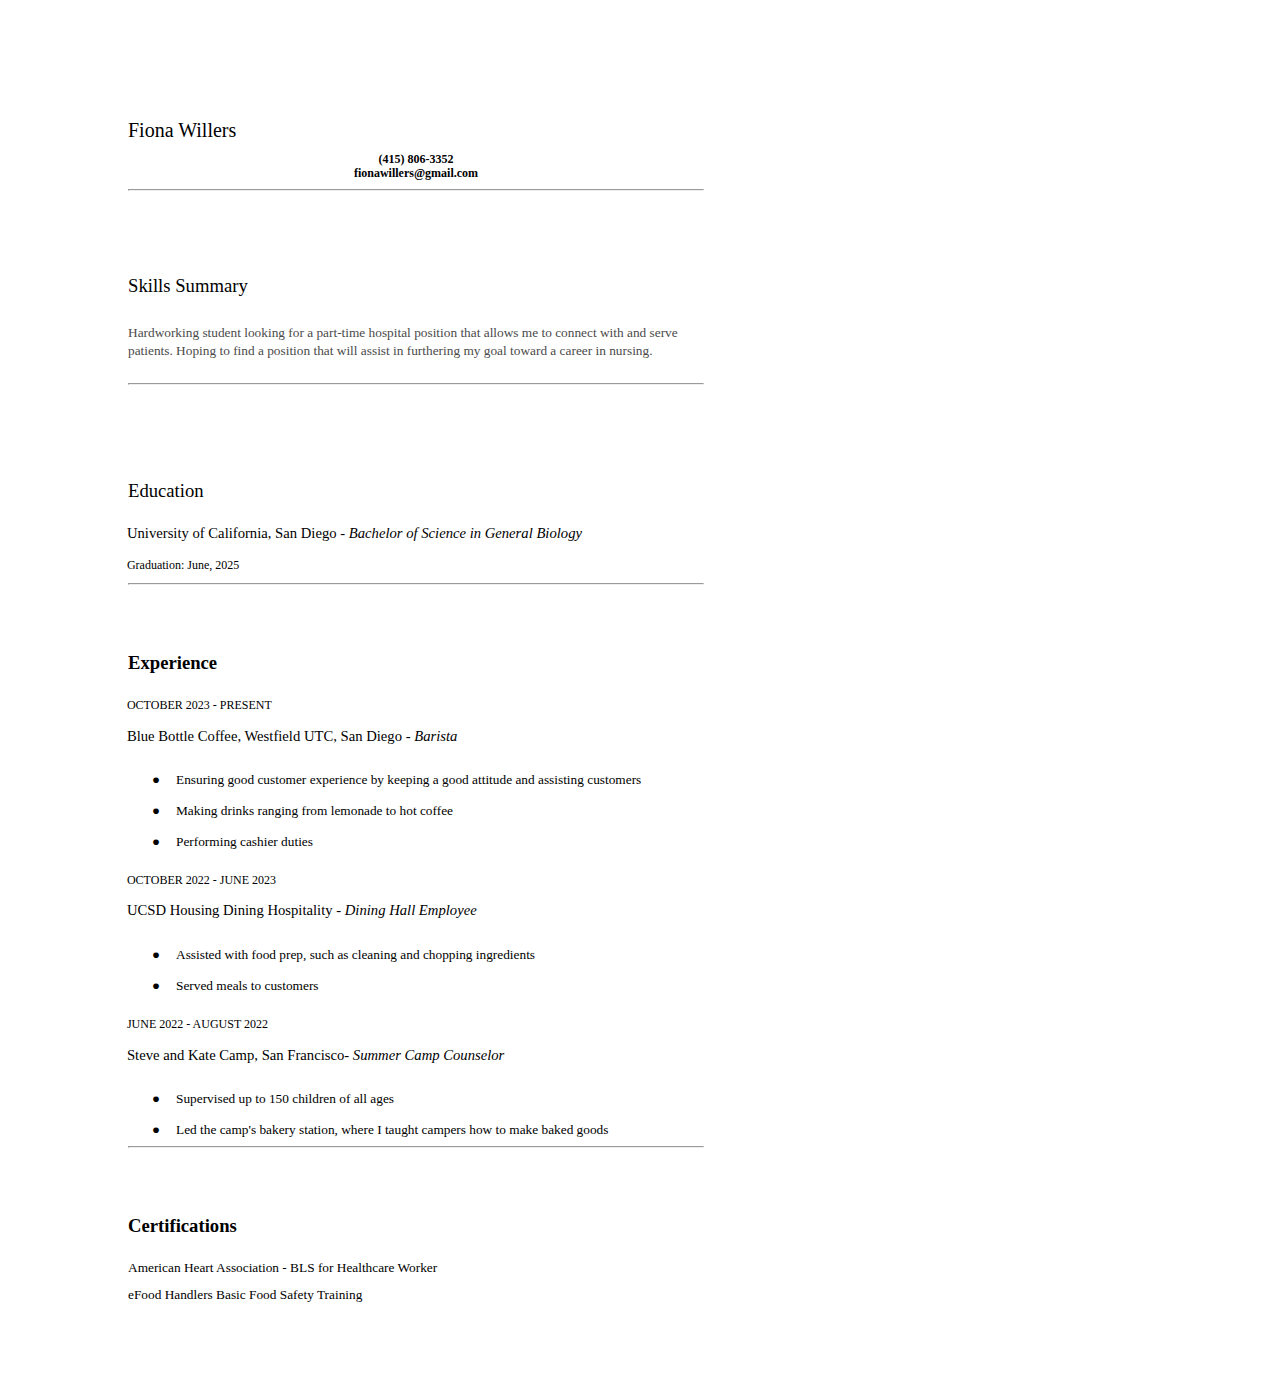
<file: Resume 2.html>
<html><head><meta content="text/html; charset=UTF-8" http-equiv="content-type"><style type="text/css">@import url(https://themes.googleusercontent.com/fonts/css?kit=NVWGKW8pC4yJvbnzJuWfbsfeviNLDQh2zxGOVMIlPHc);.lst-kix_ufezumu3m1db-2>li:before{content:"\0025a0   "}.lst-kix_ufezumu3m1db-3>li:before{content:"\0025cf   "}.lst-kix_ufezumu3m1db-4>li:before{content:"\0025cb   "}.lst-kix_nz265uajgpfe-8>li:before{content:"\0025a0   "}.lst-kix_nz265uajgpfe-6>li:before{content:"\0025cf   "}ul.lst-kix_rw4kzzpjrib3-1{list-style-type:none}ul.lst-kix_rw4kzzpjrib3-2{list-style-type:none}.lst-kix_nz265uajgpfe-5>li:before{content:"\0025a0   "}ul.lst-kix_rw4kzzpjrib3-0{list-style-type:none}.lst-kix_ufezumu3m1db-1>li:before{content:"\0025cb   "}.lst-kix_nz265uajgpfe-7>li:before{content:"\0025cb   "}.lst-kix_ufezumu3m1db-0>li:before{content:"\0025cf   "}.lst-kix_nz265uajgpfe-0>li:before{content:"\0025cf   "}.lst-kix_nz265uajgpfe-2>li:before{content:"\0025a0   "}.lst-kix_nz265uajgpfe-1>li:before{content:"\0025cb   "}.lst-kix_nz265uajgpfe-4>li:before{content:"\0025cb   "}ul.lst-kix_rw4kzzpjrib3-5{list-style-type:none}ul.lst-kix_rw4kzzpjrib3-6{list-style-type:none}ul.lst-kix_rw4kzzpjrib3-3{list-style-type:none}ul.lst-kix_rw4kzzpjrib3-4{list-style-type:none}.lst-kix_nz265uajgpfe-3>li:before{content:"\0025cf   "}ul.lst-kix_rw4kzzpjrib3-7{list-style-type:none}ul.lst-kix_rw4kzzpjrib3-8{list-style-type:none}.lst-kix_y5lajpktzaow-1>li:before{content:"\0025cb   "}.lst-kix_rw4kzzpjrib3-8>li:before{content:"\0025a0   "}.lst-kix_y5lajpktzaow-2>li:before{content:"\0025a0   "}.lst-kix_ufezumu3m1db-5>li:before{content:"\0025a0   "}.lst-kix_ufezumu3m1db-7>li:before{content:"\0025cb   "}.lst-kix_y5lajpktzaow-3>li:before{content:"\0025cf   "}.lst-kix_rw4kzzpjrib3-6>li:before{content:"\0025cf   "}.lst-kix_rw4kzzpjrib3-7>li:before{content:"\0025cb   "}.lst-kix_ufezumu3m1db-6>li:before{content:"\0025cf   "}.lst-kix_y5lajpktzaow-5>li:before{content:"\0025a0   "}.lst-kix_y5lajpktzaow-4>li:before{content:"\0025cb   "}.lst-kix_y5lajpktzaow-6>li:before{content:"\0025cf   "}ul.lst-kix_ufezumu3m1db-1{list-style-type:none}ul.lst-kix_ufezumu3m1db-2{list-style-type:none}ul.lst-kix_ufezumu3m1db-0{list-style-type:none}.lst-kix_ufezumu3m1db-8>li:before{content:"\0025a0   "}ul.lst-kix_ufezumu3m1db-5{list-style-type:none}.lst-kix_rw4kzzpjrib3-0>li:before{content:"\0025cf   "}ul.lst-kix_ufezumu3m1db-6{list-style-type:none}ul.lst-kix_ufezumu3m1db-3{list-style-type:none}.lst-kix_y5lajpktzaow-8>li:before{content:"\0025a0   "}ul.lst-kix_ufezumu3m1db-4{list-style-type:none}.lst-kix_y5lajpktzaow-7>li:before{content:"\0025cb   "}.lst-kix_rw4kzzpjrib3-2>li:before{content:"\0025a0   "}ul.lst-kix_nz265uajgpfe-8{list-style-type:none}ul.lst-kix_ufezumu3m1db-7{list-style-type:none}.lst-kix_rw4kzzpjrib3-3>li:before{content:"\0025cf   "}ul.lst-kix_ufezumu3m1db-8{list-style-type:none}ul.lst-kix_nz265uajgpfe-5{list-style-type:none}.lst-kix_rw4kzzpjrib3-4>li:before{content:"\0025cb   "}ul.lst-kix_nz265uajgpfe-4{list-style-type:none}ul.lst-kix_nz265uajgpfe-7{list-style-type:none}ul.lst-kix_nz265uajgpfe-6{list-style-type:none}ul.lst-kix_nz265uajgpfe-1{list-style-type:none}ul.lst-kix_nz265uajgpfe-0{list-style-type:none}ul.lst-kix_nz265uajgpfe-3{list-style-type:none}.lst-kix_rw4kzzpjrib3-5>li:before{content:"\0025a0   "}ul.lst-kix_nz265uajgpfe-2{list-style-type:none}.lst-kix_y5lajpktzaow-0>li:before{content:"\0025cf   "}.lst-kix_rw4kzzpjrib3-1>li:before{content:"\0025cb   "}ul.lst-kix_y5lajpktzaow-4{list-style-type:none}ul.lst-kix_y5lajpktzaow-5{list-style-type:none}ul.lst-kix_y5lajpktzaow-2{list-style-type:none}ul.lst-kix_y5lajpktzaow-3{list-style-type:none}ul.lst-kix_y5lajpktzaow-8{list-style-type:none}ul.lst-kix_y5lajpktzaow-6{list-style-type:none}ul.lst-kix_y5lajpktzaow-7{list-style-type:none}li.li-bullet-0:before{margin-left:-18pt;white-space:nowrap;display:inline-block;min-width:18pt}ul.lst-kix_y5lajpktzaow-0{list-style-type:none}ul.lst-kix_y5lajpktzaow-1{list-style-type:none}ol{margin:0;padding:0}table td,table th{padding:0}.c5{margin-left:36pt;padding-top:10pt;padding-left:0pt;padding-bottom:0pt;line-height:1.3;orphans:2;widows:2;text-align:left;margin-right:-1.5pt}.c2{background-color:#ffffff;padding-top:12pt;padding-bottom:12pt;line-height:1.3;orphans:2;widows:2;text-align:left;height:10pt}.c14{margin-left:-0.8pt;padding-top:10pt;padding-bottom:0pt;line-height:1.3;orphans:2;widows:2;text-align:left;margin-right:-1.5pt}.c21{margin-left:-0.8pt;padding-top:0pt;padding-bottom:0pt;line-height:1.0;orphans:2;widows:2;text-align:left;margin-right:-1.5pt}.c17{margin-left:-0.8pt;padding-top:0pt;padding-bottom:0pt;line-height:1.3;orphans:2;widows:2;text-align:left;margin-right:-1.5pt}.c15{padding-top:16pt;padding-bottom:0pt;line-height:0.5;page-break-after:avoid;text-align:left;margin-right:-1.5pt;height:14pt}.c7{color:#666666;font-weight:400;text-decoration:none;vertical-align:baseline;font-size:9pt;font-family:"Lato";font-style:normal}.c31{background-color:#ffffff;padding-top:12pt;padding-bottom:12pt;line-height:1.3;orphans:2;widows:2;text-align:left}.c27{color:#f75d5d;font-weight:400;text-decoration:none;vertical-align:baseline;font-size:10pt;font-family:"Lato";font-style:normal}.c20{padding-top:0pt;padding-bottom:10pt;line-height:1.0;orphans:2;widows:2;text-align:center;margin-right:-0.8pt}.c26{padding-top:20pt;padding-bottom:0pt;line-height:2.0;orphans:2;widows:2;text-align:right;height:10pt}.c9{padding-top:0pt;padding-bottom:0pt;line-height:1.15;orphans:2;widows:2;text-align:center}.c23{padding-top:16pt;padding-bottom:0pt;line-height:2.0;page-break-after:avoid;text-align:left;margin-right:-1.5pt}.c1{padding-top:16pt;padding-bottom:0pt;line-height:1.0;page-break-after:avoid;text-align:left;margin-right:-1.5pt}.c12{color:#000000;text-decoration:none;vertical-align:baseline;font-size:6pt;font-style:normal}.c4{color:#000000;text-decoration:none;vertical-align:baseline;font-size:10pt;font-style:normal}.c13{color:#f75d5d;text-decoration:none;vertical-align:baseline;font-size:14pt;font-style:normal}.c6{color:#000000;text-decoration:none;vertical-align:baseline;font-size:9pt;font-style:normal}.c19{color:#4a4a4a;text-decoration:none;vertical-align:baseline;font-size:10pt;font-style:normal}.c24{orphans:2;widows:2;margin-right:-1.5pt;height:10pt}.c3{padding-top:10pt;padding-bottom:0pt;line-height:1.0;text-align:left}.c28{text-decoration:none;vertical-align:baseline;font-size:14pt;font-style:normal}.c22{text-decoration:none;vertical-align:baseline;font-size:11pt;font-style:italic}.c29{orphans:2;widows:2;height:10pt}.c11{background-color:#ffffff;max-width:432pt;padding:54pt 90pt 54pt 90pt}.c0{font-weight:400;font-family:"Times New Roman"}.c8{font-weight:700;font-family:"Times New Roman"}.c10{padding:0;margin:0}.c30{font-weight:700;font-family:"Playfair Display"}.c16{color:#000000}.c18{font-size:15pt}.c25{font-size:9pt}.title{padding-top:0pt;color:#000000;font-weight:700;font-size:14pt;padding-bottom:10pt;font-family:"Playfair Display";line-height:1.0;orphans:2;widows:2;text-align:left}.subtitle{padding-top:0pt;color:#999999;font-size:9pt;padding-bottom:0pt;font-family:"Lato";line-height:1.15;orphans:2;widows:2;text-align:left}li{color:#000000;font-size:10pt;font-family:"Lato"}p{margin:0;color:#000000;font-size:10pt;font-family:"Lato"}h1{padding-top:16pt;color:#f75d5d;font-weight:700;font-size:14pt;padding-bottom:0pt;font-family:"Playfair Display";line-height:1.0;page-break-after:avoid;text-align:left}h2{padding-top:10pt;color:#666666;font-size:9pt;padding-bottom:0pt;font-family:"Lato";line-height:1.3;orphans:2;widows:2;text-align:left}h3{padding-top:0pt;color:#000000;font-weight:700;font-size:11pt;padding-bottom:0pt;font-family:"Playfair Display";line-height:1.0;orphans:2;widows:2;text-align:left}h4{padding-top:8pt;-webkit-text-decoration-skip:none;color:#666666;text-decoration:underline;font-size:11pt;padding-bottom:0pt;line-height:1.3;page-break-after:avoid;text-decoration-skip-ink:none;font-family:"Trebuchet MS";orphans:2;widows:2;text-align:left}h5{padding-top:8pt;color:#666666;font-size:11pt;padding-bottom:0pt;font-family:"Trebuchet MS";line-height:1.3;page-break-after:avoid;orphans:2;widows:2;text-align:left}h6{padding-top:8pt;color:#666666;font-size:11pt;padding-bottom:0pt;font-family:"Trebuchet MS";line-height:1.3;page-break-after:avoid;font-style:italic;orphans:2;widows:2;text-align:left}</style></head><body class="c11 doc-content"><div><p class="c26"><span class="c27"></span></p></div><p class="c20 title" id="h.5rf9wr4r3no2"><span class="c0 c18">Fiona Willers</span></p><p class="c9"><span class="c6 c8">(415) 806-3352</span></p><p class="c9"><span class="c8 c25">fionawillers@gmail.com</span></p><hr><h1 class="c15" id="h.namnssgupzhp"><span class="c8 c16 c28"></span></h1><h1 class="c1" id="h.628phil8unj9"><span class="c0 c16">Skills Summary</span><span class="c8 c13">&nbsp;&nbsp;&nbsp;&nbsp;&nbsp;&nbsp;&nbsp;&nbsp;&nbsp;&nbsp;&nbsp;&nbsp;&nbsp;&nbsp;&nbsp;&nbsp;&nbsp;&nbsp;&nbsp;&nbsp;&nbsp;&nbsp;&nbsp;&nbsp;&nbsp;&nbsp;&nbsp;&nbsp;&nbsp;&nbsp;&nbsp;&nbsp;&nbsp;&nbsp;&nbsp;&nbsp;&nbsp;&nbsp;&nbsp;&nbsp;</span></h1><p class="c31"><span class="c0 c19">Hardworking student looking for a part-time hospital position that allows me to connect with and serve patients. Hoping to find a position that will assist in furthering my goal toward a career in nursing. </span></p><hr><p class="c2"><span class="c4 c0"></span></p><h1 class="c23" id="h.agxs22relu6g"><span class="c0 c16">Education</span></h1><h3 class="c17" id="h.2m5ao4l4n9sd"><span class="c0">University of California, San Diego</span><span class="c22 c0 c16">&nbsp;- Bachelor of Science in General Biology</span></h3><h2 class="c17" id="h.rkd52szhdofc"><span class="c0 c16">Graduation: June, 2025</span></h2><hr><p class="c3 c29"><span class="c0 c4"></span></p><h1 class="c1" id="h.k8ysck8q9mgf"><span class="c28 c8 c16">Experience</span></h1><h2 class="c14" id="h.arnrh62rcfpt"><span class="c0 c16">OCTOBER</span><span class="c0 c16">&nbsp;2023 - PRESENT</span></h2><h3 class="c21" id="h.mofu6vopi18q"><span class="c0">Blue Bottle Coffee</span><span class="c0">, Westfield UTC, San Diego</span><span class="c0 c16 c22">&nbsp;- Barista</span></h3><ul class="c10 lst-kix_y5lajpktzaow-0 start"><li class="c5 li-bullet-0"><span class="c0">Ensuring good customer experience by keeping a good attitude and assisting customers</span></li><li class="c5 li-bullet-0"><span class="c4 c0">Making drinks ranging from lemonade to hot coffee</span></li><li class="c5 li-bullet-0"><span class="c4 c0">Performing cashier duties</span></li></ul><h2 class="c14" id="h.9hamueqzod31"><span class="c6 c0">OCTOBER 2022 - JUNE 2023</span></h2><h3 class="c21" id="h.klvjjwvj40i3"><span class="c0">UCSD Housing Dining Hospitality</span><span class="c22 c0 c16">&nbsp;- Dining Hall Employee</span></h3><ul class="c10 lst-kix_y5lajpktzaow-0"><li class="c5 li-bullet-0"><span class="c0">Assisted with food prep, such as cleaning and chopping ingredients</span></li><li class="c5 li-bullet-0"><span class="c4 c0">Served meals to customers</span></li></ul><h2 class="c14" id="h.8p24tzp33ejg"><span class="c6 c0">JUNE 2022 - AUGUST 2022</span></h2><h3 class="c21" id="h.2mwrupb75gpr"><span class="c0">Steve and Kate Camp, San Francisco</span><span class="c22 c0 c16">- Summer Camp Counselor</span></h3><ul class="c10 lst-kix_y5lajpktzaow-0"><li class="c5 li-bullet-0"><span class="c4 c0">Supervised up to 150 children of all ages</span></li><li class="c5 li-bullet-0"><span class="c4 c0">Led the camp&#39;s bakery station, where I taught campers how to make baked goods</span></li></ul><hr><p class="c3 c24"><span class="c4 c0"></span></p><h1 class="c1" id="h.kuc5zydxc6bf"><span class="c28 c8 c16">Certifications</span></h1><p class="c3"><span class="c4 c0">American Heart Association - BLS for Healthcare Worker</span></p><p class="c3"><span class="c0">eFood Handlers Basic Food Safety Training</span></p></body></html>
</file>
